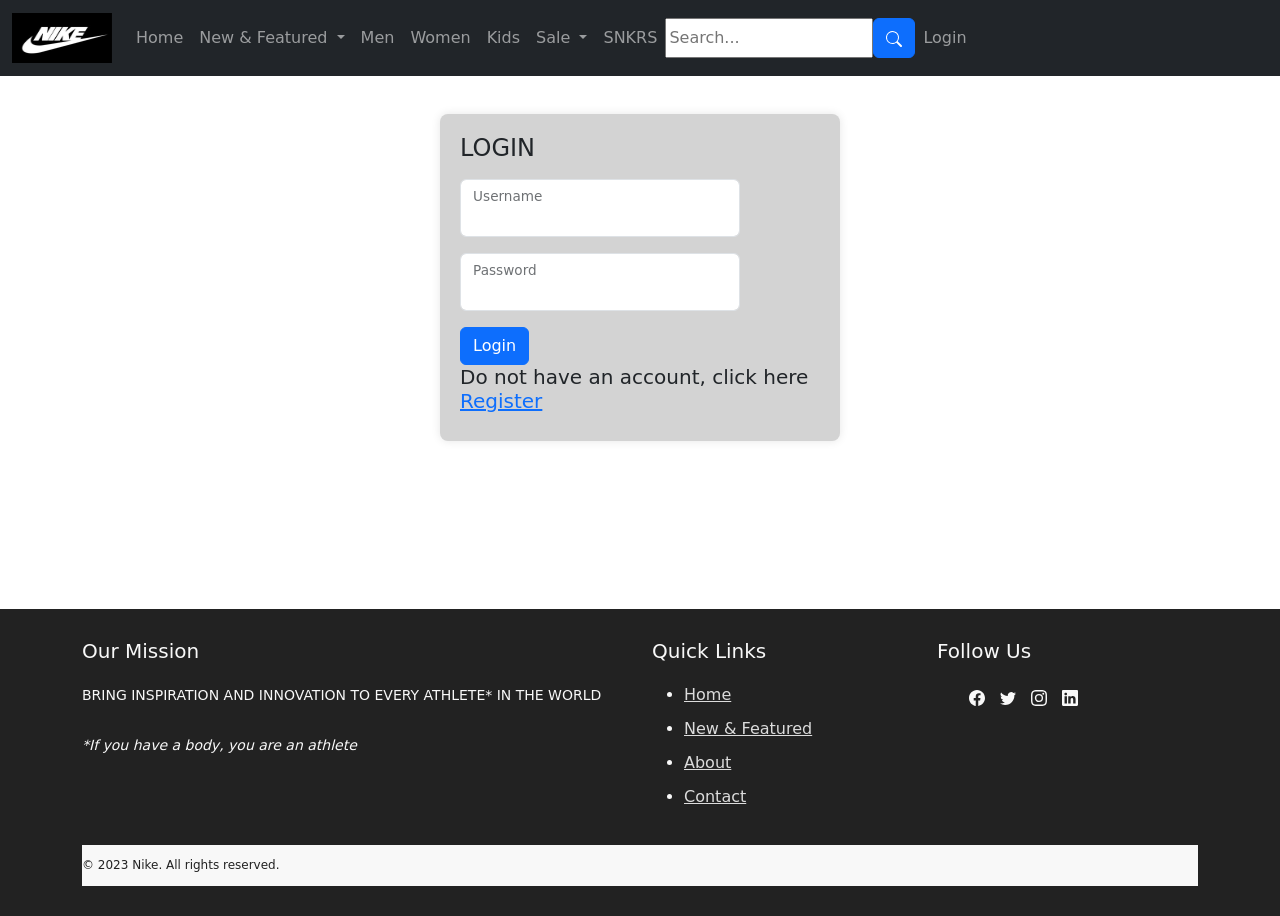
<file: Sprint1/login.html>
<!DOCTYPE html>
<html lang="en">
<head>
  <title>Nike</title>
  <meta charset="utf-8">
  <meta name="viewport" content="width=device-width, initial-scale=1">
  <link href="https://cdn.jsdelivr.net/npm/bootstrap@5.3.0/dist/css/bootstrap.min.css" rel="stylesheet">
  <script src="https://cdn.jsdelivr.net/npm/bootstrap@5.3.0/dist/js/bootstrap.bundle.min.js"></script>
  <link href="stylesheet1.css" rel="stylesheet" type="text/css">
  <style>
      .container2 {
      max-width: 400px;
      max-height: 500px;
      margin: 0 auto;
      padding: 20px;
      background-color: lightgrey;
      border-radius: 8px;
      box-shadow: 0 0 10px rgba(0, 0, 0, 0.1);
    }
  </style>
</head>
<body>
<div class="container mt-3">
  <nav class="navbar navbar-expand-md bg-dark navbar-dark fixed-top">
    <div class="container-fluid">
     <a href="home.html" class="navbar-brand"><img src="nike_logo.jpg" height="50" width="100"></a>
     <button class="navbar-toggler" type="button" data-bs-toggle="collapse" data-bs-target="#Nikenav">
       <span class="navbar-toggler-icon"></span>
     </button>
     <div class="collapse navbar-collapse" id="Nikenav">
      <ul class="navbar-nav">
       <li class="nav-item"><a href="home.html" class="nav-link"> Home </a></li>
       <li class="nav-item dropdown"><a href="#" class="nav-link dropdown-toggle" role="button"  data-bs-toggle="dropdown"> New & Featured  </a>
         <ul class="dropdown-menu">
           <li><a href="#" class="dropdown-item">New For Men</a></li>
           <li><a href="#" class="dropdown-item">New For Women</a></li>
           <li><a href="#" class="dropdown-item">New For Kids</a></li>
         </ul>
       </li>
       <li class="nav-item"><a href="#" class="nav-link"> Men </a></li>
       <li class="nav-item"><a href="#" class="nav-link"> Women </a></li>
       <li class="nav-item"><a href="#" class="nav-link"> Kids </a></li>
       <li class="nav-item dropdown"><a href="#" class="nav-link dropdown-toggle" role="button"  data-bs-toggle="dropdown"> Sale </a>
         <ul class="dropdown-menu">
           <li><a href="#" class="dropdown-item">Men's Sale</a></li>
           <li><a href="#" class="dropdown-item">Women's Sale</a></li>
           <li><a href="#" class="dropdown-item">Kids's Sale</a></li>
         </ul>
       </li>
       <li class="nav-item"><a href="#" class="nav-link"> SNKRS </a></li>
       
       <form class="d-flex">
         <input type="text" value="" placeholder="Search...">
         <button type="button" class="btn btn-primary">
           <svg xmlns="http://www.w3.org/2000/svg" width="16" height="16" fill="currentColor" class="bi bi-search" viewBox="0 0 16 16">
             <path d="M11.742 10.344a6.5 6.5 0 1 0-1.397 1.398h-.001c.03.04.062.078.098.115l3.85 3.85a1 1 0 0 0 1.415-1.414l-3.85-3.85a1.007 1.007 0 0 0-.115-.1zM12 6.5a5.5 5.5 0 1 1-11 0 5.5 5.5 0 0 1 11 0z"/>
           </svg>
         </button>
       </form>
       <li> </li>
       <li class="nav-item"><a href="login.html" class="nav-link">Login</a></li>
   </ul>
   </div>
  </div>
 </nav>

<br><br>
<div class="container2">
<h4> LOGIN </h4>
<form action="home.html" method="post">
<div class="form-floating mb-3 mt-3">
<input type="email" class="form-control" id="email" name="email" required>
<label for="email"> Username </label>
</div>
<div class="form-floating mb-3 mt-3">
<input type="password" class="form-control" id="password" name="password"required
pattern="(?=.*[a-z])(?=.*[A-Z])(?=.*\d).{8,}">
<label for="email"> Password </label>
</div>
<button type="submit" class="btn btn-primary">Login </button>
</form>
<h5> Do not have an account, click here <a href="register.html">Register</a></h5>
</div>
<br><br><br><br><br><br><br>
<footer class="footer">
  <div class="container">
    <div class="row">
      <div class="col-md-6">
        <h3>Our Mission</h3>
        <p>BRING INSPIRATION AND INNOVATION TO EVERY ATHLETE* IN THE WORLD<br><br>
        <i>*If you have a body, you are an athlete</i></p>
      </div>
      <div class="col-md-3">
        <h3>Quick Links</h3>
        <ul class="footer-links">
          <li><a href="#">Home</a></li>
          <li><a href="#">New & Featured</a></li>
          <li><a href="#">About</a></li>
          <li><a href="#">Contact</a></li>
        </ul>
      </div>
      <div class="col-md-3">
        <h3>Follow Us</h3>
        <ul class="social-icons">
          <li><a href=""><i class="fa fa-facebook"><svg xmlns="http://www.w3.org/2000/svg" width="16" height="16" fill="currentColor" class="bi bi-facebook" viewBox="0 0 16 16">
            <path d="M16 8.049c0-4.446-3.582-8.05-8-8.05C3.58 0-.002 3.603-.002 8.05c0 4.017 2.926 7.347 6.75 7.951v-5.625h-2.03V8.05H6.75V6.275c0-2.017 1.195-3.131 3.022-3.131.876 0 1.791.157 1.791.157v1.98h-1.009c-.993 0-1.303.621-1.303 1.258v1.51h2.218l-.354 2.326H9.25V16c3.824-.604 6.75-3.934 6.75-7.951z"/>
          </svg></i></a></li>
          <li><a href="#"><i class="fa fa-twitter"><svg xmlns="http://www.w3.org/2000/svg" width="16" height="16" fill="currentColor" class="bi bi-twitter" viewBox="0 0 16 16">
            <path d="M5.026 15c6.038 0 9.341-5.003 9.341-9.334 0-.14 0-.282-.006-.422A6.685 6.685 0 0 0 16 3.542a6.658 6.658 0 0 1-1.889.518 3.301 3.301 0 0 0 1.447-1.817 6.533 6.533 0 0 1-2.087.793A3.286 3.286 0 0 0 7.875 6.03a9.325 9.325 0 0 1-6.767-3.429 3.289 3.289 0 0 0 1.018 4.382A3.323 3.323 0 0 1 .64 6.575v.045a3.288 3.288 0 0 0 2.632 3.218 3.203 3.203 0 0 1-.865.115 3.23 3.23 0 0 1-.614-.057 3.283 3.283 0 0 0 3.067 2.277A6.588 6.588 0 0 1 .78 13.58a6.32 6.32 0 0 1-.78-.045A9.344 9.344 0 0 0 5.026 15z"/>
          </svg></i></a></li>
          <li><a href="#"><i class="fa fa-instagram"><svg xmlns="http://www.w3.org/2000/svg" width="16" height="16" fill="currentColor" class="bi bi-instagram" viewBox="0 0 16 16">
            <path d="M8 0C5.829 0 5.556.01 4.703.048 3.85.088 3.269.222 2.76.42a3.917 3.917 0 0 0-1.417.923A3.927 3.927 0 0 0 .42 2.76C.222 3.268.087 3.85.048 4.7.01 5.555 0 5.827 0 8.001c0 2.172.01 2.444.048 3.297.04.852.174 1.433.372 1.942.205.526.478.972.923 1.417.444.445.89.719 1.416.923.51.198 1.09.333 1.942.372C5.555 15.99 5.827 16 8 16s2.444-.01 3.298-.048c.851-.04 1.434-.174 1.943-.372a3.916 3.916 0 0 0 1.416-.923c.445-.445.718-.891.923-1.417.197-.509.332-1.09.372-1.942C15.99 10.445 16 10.173 16 8s-.01-2.445-.048-3.299c-.04-.851-.175-1.433-.372-1.941a3.926 3.926 0 0 0-.923-1.417A3.911 3.911 0 0 0 13.24.42c-.51-.198-1.092-.333-1.943-.372C10.443.01 10.172 0 7.998 0h.003zm-.717 1.442h.718c2.136 0 2.389.007 3.232.046.78.035 1.204.166 1.486.275.373.145.64.319.92.599.28.28.453.546.598.92.11.281.24.705.275 1.485.039.843.047 1.096.047 3.231s-.008 2.389-.047 3.232c-.035.78-.166 1.203-.275 1.485a2.47 2.47 0 0 1-.599.919c-.28.28-.546.453-.92.598-.28.11-.704.24-1.485.276-.843.038-1.096.047-3.232.047s-2.39-.009-3.233-.047c-.78-.036-1.203-.166-1.485-.276a2.478 2.478 0 0 1-.92-.598 2.48 2.48 0 0 1-.6-.92c-.109-.281-.24-.705-.275-1.485-.038-.843-.046-1.096-.046-3.233 0-2.136.008-2.388.046-3.231.036-.78.166-1.204.276-1.486.145-.373.319-.64.599-.92.28-.28.546-.453.92-.598.282-.11.705-.24 1.485-.276.738-.034 1.024-.044 2.515-.045v.002zm4.988 1.328a.96.96 0 1 0 0 1.92.96.96 0 0 0 0-1.92zm-4.27 1.122a4.109 4.109 0 1 0 0 8.217 4.109 4.109 0 0 0 0-8.217zm0 1.441a2.667 2.667 0 1 1 0 5.334 2.667 2.667 0 0 1 0-5.334z"/>
          </svg></i></a></li>
          <li><a href="#"><i class="fa fa-linkedin"><svg xmlns="http://www.w3.org/2000/svg" width="16" height="16" fill="currentColor" class="bi bi-linkedin" viewBox="0 0 16 16">
            <path d="M0 1.146C0 .513.526 0 1.175 0h13.65C15.474 0 16 .513 16 1.146v13.708c0 .633-.526 1.146-1.175 1.146H1.175C.526 16 0 15.487 0 14.854V1.146zm4.943 12.248V6.169H2.542v7.225h2.401zm-1.2-8.212c.837 0 1.358-.554 1.358-1.248-.015-.709-.52-1.248-1.342-1.248-.822 0-1.359.54-1.359 1.248 0 .694.521 1.248 1.327 1.248h.016zm4.908 8.212V9.359c0-.216.016-.432.08-.586.173-.431.568-.878 1.232-.878.869 0 1.216.662 1.216 1.634v3.865h2.401V9.25c0-2.22-1.184-3.252-2.764-3.252-1.274 0-1.845.7-2.165 1.193v.025h-.016a5.54 5.54 0 0 1 .016-.025V6.169h-2.4c.03.678 0 7.225 0 7.225h2.4z"/>
          </svg></i></a></li>
        </ul>
      </div>
    </div>
    <div class="row">
      <div class="col-md-12">
        <div class="footer-bottom">
          <p>&copy; 2023 Nike. All rights reserved.</p>
        </div>
      </div>
    </div>
  </div>
</footer>
</body>
</html>
</file>
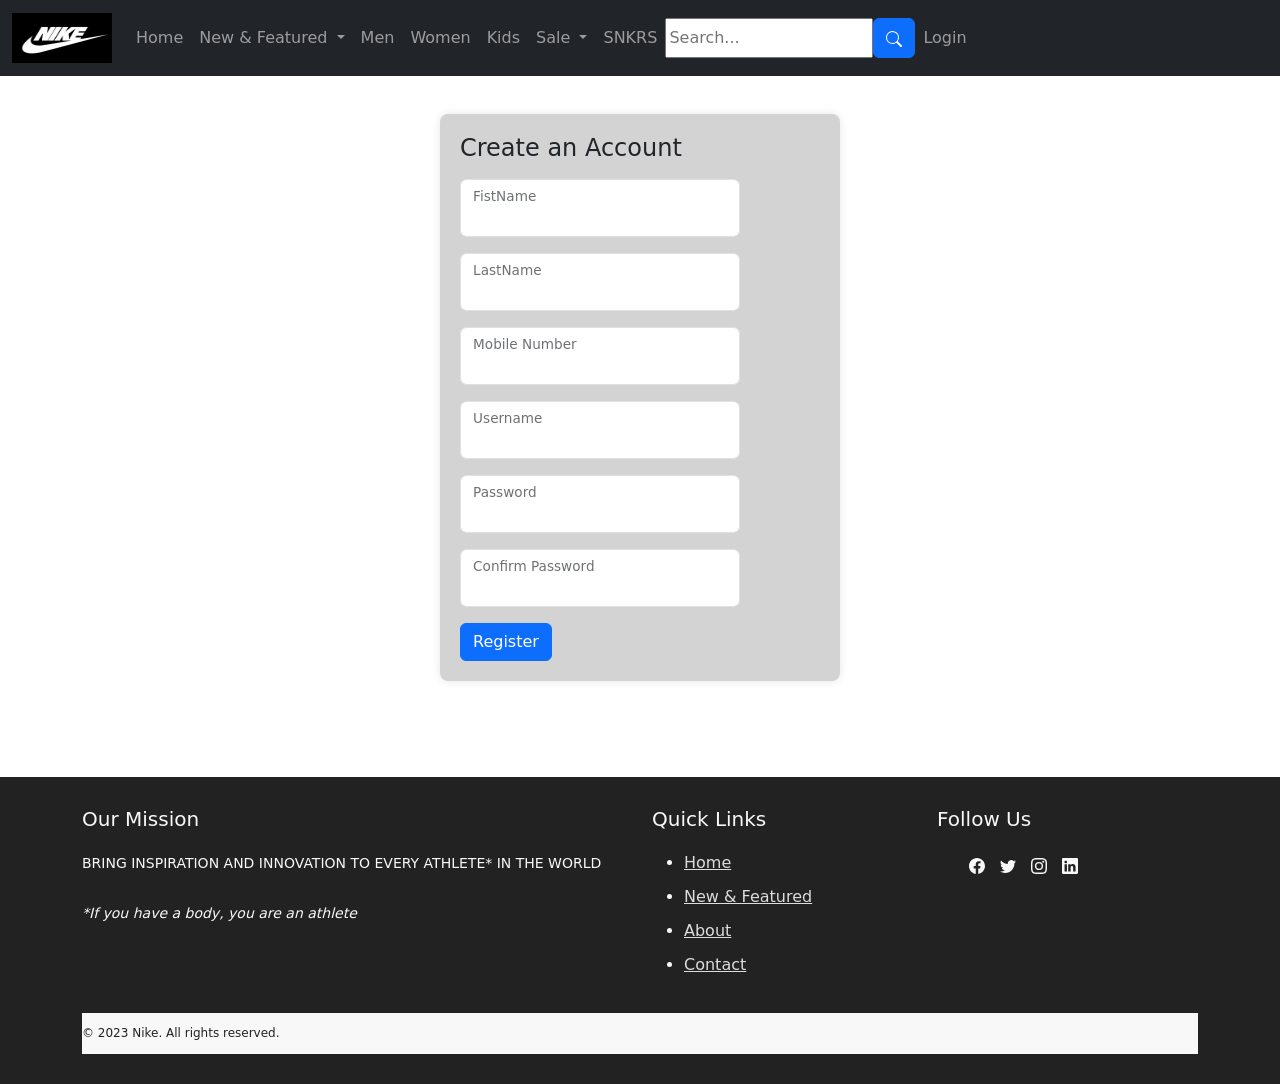
<file: Sprint1/register.html>
<!DOCTYPE html>
<html lang="en">
<head>
  <title>Nike</title>
  <meta charset="utf-8">
  <meta name="viewport" content="width=device-width, initial-scale=1">
  <link href="https://cdn.jsdelivr.net/npm/bootstrap@5.3.0/dist/css/bootstrap.min.css" rel="stylesheet">
  <script src="https://cdn.jsdelivr.net/npm/bootstrap@5.3.0/dist/js/bootstrap.bundle.min.js"></script>
  <link href="stylesheet1.css" rel="stylesheet" type="text/css">
  <style>
     .container2 {
      max-width: 400px;
      margin: 0 auto;
      padding: 20px;
      background-color: lightgrey;
      border-radius: 8px;
      box-shadow: 0 0 10px rgba(0, 0, 0, 0.1);
    }
  </style>
</head>
<body>
<div class="container mt-3">
  <nav class="navbar navbar-expand-md bg-dark navbar-dark fixed-top">
    <div class="container-fluid">
     <a href="home.html" class="navbar-brand"><img src="nike_logo.jpg" height="50" width="100"></a>
     <button class="navbar-toggler" type="button" data-bs-toggle="collapse" data-bs-target="#Nikenav">
       <span class="navbar-toggler-icon"></span>
     </button>
     <div class="collapse navbar-collapse" id="Nikenav">
      <ul class="navbar-nav">
       <li class="nav-item"><a href="home.html" class="nav-link"> Home </a></li>
       <li class="nav-item dropdown"><a href="#" class="nav-link dropdown-toggle" role="button"  data-bs-toggle="dropdown"> New & Featured  </a>
         <ul class="dropdown-menu">
           <li><a href="#" class="dropdown-item">New For Men</a></li>
           <li><a href="#" class="dropdown-item">New For Women</a></li>
           <li><a href="#" class="dropdown-item">New For Kids</a></li>
         </ul>
       </li>
       <li class="nav-item"><a href="#" class="nav-link"> Men </a></li>
       <li class="nav-item"><a href="#" class="nav-link"> Women </a></li>
       <li class="nav-item"><a href="#" class="nav-link"> Kids </a></li>
       <li class="nav-item dropdown"><a href="#" class="nav-link dropdown-toggle" role="button"  data-bs-toggle="dropdown"> Sale </a>
         <ul class="dropdown-menu">
           <li><a href="#" class="dropdown-item">Men's Sale</a></li>
           <li><a href="#" class="dropdown-item">Women's Sale</a></li>
           <li><a href="#" class="dropdown-item">Kids's Sale</a></li>
         </ul>
       </li>
       <li class="nav-item"><a href="#" class="nav-link"> SNKRS </a></li>
       
       <form class="d-flex">
         <input type="text" value="" placeholder="Search...">
         <button type="button" class="btn btn-primary">
           <svg xmlns="http://www.w3.org/2000/svg" width="16" height="16" fill="currentColor" class="bi bi-search" viewBox="0 0 16 16">
             <path d="M11.742 10.344a6.5 6.5 0 1 0-1.397 1.398h-.001c.03.04.062.078.098.115l3.85 3.85a1 1 0 0 0 1.415-1.414l-3.85-3.85a1.007 1.007 0 0 0-.115-.1zM12 6.5a5.5 5.5 0 1 1-11 0 5.5 5.5 0 0 1 11 0z"/>
           </svg>
         </button>
       </form>
       <li> </li>
       <li class="nav-item"><a href="login.html" class="nav-link">Login</a></li>
   </ul>
   </div>
  </div>
 </nav><br><br>

<div class="container2">
<h4> Create an Account </h4>
<form action="login.html" method="post">
<div class="form-floating mb-3 mt-3">
<input type="text" class="form-control" id="fname" name="fname" required>
<label for="fname"> FistName </label>
</div>
<div class="form-floating mb-3 mt-3">
<input type="text" class="form-control" id="lname" name="lname" required>
<label for="lname"> LastName </label>
</div>
<div class="form-floating mb-3 mt-3">
<input type="tel" class="form-control" id="phone" name="phone" required 
pattern="[6789]{1}[0-9]{9}">
<label for="phone"> Mobile Number </label>
</div>
<div class="form-floating mb-3 mt-3">
<input type="email" class="form-control" id="email" name="email" >
<label for="email"> Username </label>
</div>
<div class="form-floating mb-3 mt-3">
<input type="password" class="form-control" id="password" name="password" required
pattern="(?=.*[a-z])(?=.*[A-Z])(?=.*\d).{8,}">
<label for="password"> Password </label>
</div>
<div class="form-floating mb-3 mt-3">
<input type="password" class="form-control" id="cpassword" name="cpassword"
pattern="(?=.*[a-z])(?=.*[A-Z])(?=.*\d).{8,}" required>
<label for="cpassword"> Confirm Password </label>
</div>
<button type="submit" class="btn btn-primary">Register </button>
</form>
</div>
<br><br><br><br>
<footer class="footer">
  <div class="container">
    <div class="row">
      <div class="col-md-6">
        <h3>Our Mission</h3>
        <p>BRING INSPIRATION AND INNOVATION TO EVERY ATHLETE* IN THE WORLD<br><br>
        <i>*If you have a body, you are an athlete</i></p>
      </div>
      <div class="col-md-3">
        <h3>Quick Links</h3>
        <ul class="footer-links">
          <li><a href="#">Home</a></li>
          <li><a href="#">New & Featured</a></li>
          <li><a href="#">About</a></li>
          <li><a href="#">Contact</a></li>
        </ul>
      </div>
      <div class="col-md-3">
        <h3>Follow Us</h3>
        <ul class="social-icons">
          <li><a href=""><i class="fa fa-facebook"><svg xmlns="http://www.w3.org/2000/svg" width="16" height="16" fill="currentColor" class="bi bi-facebook" viewBox="0 0 16 16">
            <path d="M16 8.049c0-4.446-3.582-8.05-8-8.05C3.58 0-.002 3.603-.002 8.05c0 4.017 2.926 7.347 6.75 7.951v-5.625h-2.03V8.05H6.75V6.275c0-2.017 1.195-3.131 3.022-3.131.876 0 1.791.157 1.791.157v1.98h-1.009c-.993 0-1.303.621-1.303 1.258v1.51h2.218l-.354 2.326H9.25V16c3.824-.604 6.75-3.934 6.75-7.951z"/>
          </svg></i></a></li>
          <li><a href="#"><i class="fa fa-twitter"><svg xmlns="http://www.w3.org/2000/svg" width="16" height="16" fill="currentColor" class="bi bi-twitter" viewBox="0 0 16 16">
            <path d="M5.026 15c6.038 0 9.341-5.003 9.341-9.334 0-.14 0-.282-.006-.422A6.685 6.685 0 0 0 16 3.542a6.658 6.658 0 0 1-1.889.518 3.301 3.301 0 0 0 1.447-1.817 6.533 6.533 0 0 1-2.087.793A3.286 3.286 0 0 0 7.875 6.03a9.325 9.325 0 0 1-6.767-3.429 3.289 3.289 0 0 0 1.018 4.382A3.323 3.323 0 0 1 .64 6.575v.045a3.288 3.288 0 0 0 2.632 3.218 3.203 3.203 0 0 1-.865.115 3.23 3.23 0 0 1-.614-.057 3.283 3.283 0 0 0 3.067 2.277A6.588 6.588 0 0 1 .78 13.58a6.32 6.32 0 0 1-.78-.045A9.344 9.344 0 0 0 5.026 15z"/>
          </svg></i></a></li>
          <li><a href="#"><i class="fa fa-instagram"><svg xmlns="http://www.w3.org/2000/svg" width="16" height="16" fill="currentColor" class="bi bi-instagram" viewBox="0 0 16 16">
            <path d="M8 0C5.829 0 5.556.01 4.703.048 3.85.088 3.269.222 2.76.42a3.917 3.917 0 0 0-1.417.923A3.927 3.927 0 0 0 .42 2.76C.222 3.268.087 3.85.048 4.7.01 5.555 0 5.827 0 8.001c0 2.172.01 2.444.048 3.297.04.852.174 1.433.372 1.942.205.526.478.972.923 1.417.444.445.89.719 1.416.923.51.198 1.09.333 1.942.372C5.555 15.99 5.827 16 8 16s2.444-.01 3.298-.048c.851-.04 1.434-.174 1.943-.372a3.916 3.916 0 0 0 1.416-.923c.445-.445.718-.891.923-1.417.197-.509.332-1.09.372-1.942C15.99 10.445 16 10.173 16 8s-.01-2.445-.048-3.299c-.04-.851-.175-1.433-.372-1.941a3.926 3.926 0 0 0-.923-1.417A3.911 3.911 0 0 0 13.24.42c-.51-.198-1.092-.333-1.943-.372C10.443.01 10.172 0 7.998 0h.003zm-.717 1.442h.718c2.136 0 2.389.007 3.232.046.78.035 1.204.166 1.486.275.373.145.64.319.92.599.28.28.453.546.598.92.11.281.24.705.275 1.485.039.843.047 1.096.047 3.231s-.008 2.389-.047 3.232c-.035.78-.166 1.203-.275 1.485a2.47 2.47 0 0 1-.599.919c-.28.28-.546.453-.92.598-.28.11-.704.24-1.485.276-.843.038-1.096.047-3.232.047s-2.39-.009-3.233-.047c-.78-.036-1.203-.166-1.485-.276a2.478 2.478 0 0 1-.92-.598 2.48 2.48 0 0 1-.6-.92c-.109-.281-.24-.705-.275-1.485-.038-.843-.046-1.096-.046-3.233 0-2.136.008-2.388.046-3.231.036-.78.166-1.204.276-1.486.145-.373.319-.64.599-.92.28-.28.546-.453.92-.598.282-.11.705-.24 1.485-.276.738-.034 1.024-.044 2.515-.045v.002zm4.988 1.328a.96.96 0 1 0 0 1.92.96.96 0 0 0 0-1.92zm-4.27 1.122a4.109 4.109 0 1 0 0 8.217 4.109 4.109 0 0 0 0-8.217zm0 1.441a2.667 2.667 0 1 1 0 5.334 2.667 2.667 0 0 1 0-5.334z"/>
          </svg></i></a></li>
          <li><a href="#"><i class="fa fa-linkedin"><svg xmlns="http://www.w3.org/2000/svg" width="16" height="16" fill="currentColor" class="bi bi-linkedin" viewBox="0 0 16 16">
            <path d="M0 1.146C0 .513.526 0 1.175 0h13.65C15.474 0 16 .513 16 1.146v13.708c0 .633-.526 1.146-1.175 1.146H1.175C.526 16 0 15.487 0 14.854V1.146zm4.943 12.248V6.169H2.542v7.225h2.401zm-1.2-8.212c.837 0 1.358-.554 1.358-1.248-.015-.709-.52-1.248-1.342-1.248-.822 0-1.359.54-1.359 1.248 0 .694.521 1.248 1.327 1.248h.016zm4.908 8.212V9.359c0-.216.016-.432.08-.586.173-.431.568-.878 1.232-.878.869 0 1.216.662 1.216 1.634v3.865h2.401V9.25c0-2.22-1.184-3.252-2.764-3.252-1.274 0-1.845.7-2.165 1.193v.025h-.016a5.54 5.54 0 0 1 .016-.025V6.169h-2.4c.03.678 0 7.225 0 7.225h2.4z"/>
          </svg></i></a></li>
        </ul>
      </div>
    </div>
    <div class="row">
      <div class="col-md-12">
        <div class="footer-bottom">
          <p>&copy; 2023 Nike. All rights reserved.</p>
        </div>
      </div>
    </div>
  </div>
</footer>
</body>
</html>
</file>
<file: Sprint1/stylesheet1.css>
body {
    padding-top: 50px;
    padding-left: 15px;
    padding-right: 15px;
}

.body-content {
    padding-left: 15px;
    padding-right: 15px;
}

/* Set widths on the form inputs since otherwise they're 100% wide */
input,
select,
textarea {
    max-width: 280px;
}


/* Responsive: Portrait tablets and up */
@media screen and (min-width: 768px) {
    .jumbotron {
        margin-top: 20px;
    }

    .body-content {
        padding: 0;
    }
}


.footer {
  background-color:  #222;
  padding: 30px 0;
  color:#f8f8f8;
  overflow: hidden;
  width: 100%;
  position: absolute;
  left: 0;
  right: 0;
}

.footer h3 {
  color: #f8f8f8;
  font-size: 20px;
  margin-bottom: 20px;
}

.footer p {
  color: #f8f8f8;
  font-size: 14px;
  line-height: 1.8;
  margin-bottom: 20px;
}

.footer-links li {
  margin-bottom: 10px;
}

.footer-links a {
  color: gainsboro;
}

.social-icons li {
  display: inline-block;
  margin-right: 10px;
}

.social-icons a {
  color:  #f8f8f8;
  font-size: 18px;
}

.footer-bottom {
  background-color: #f8f8f8;
  padding: 10px 0;
  margin-top: 20px;
}

.footer-bottom p {
  color: #222;
  font-size: 12px;
  margin: 0;
}
</file>
